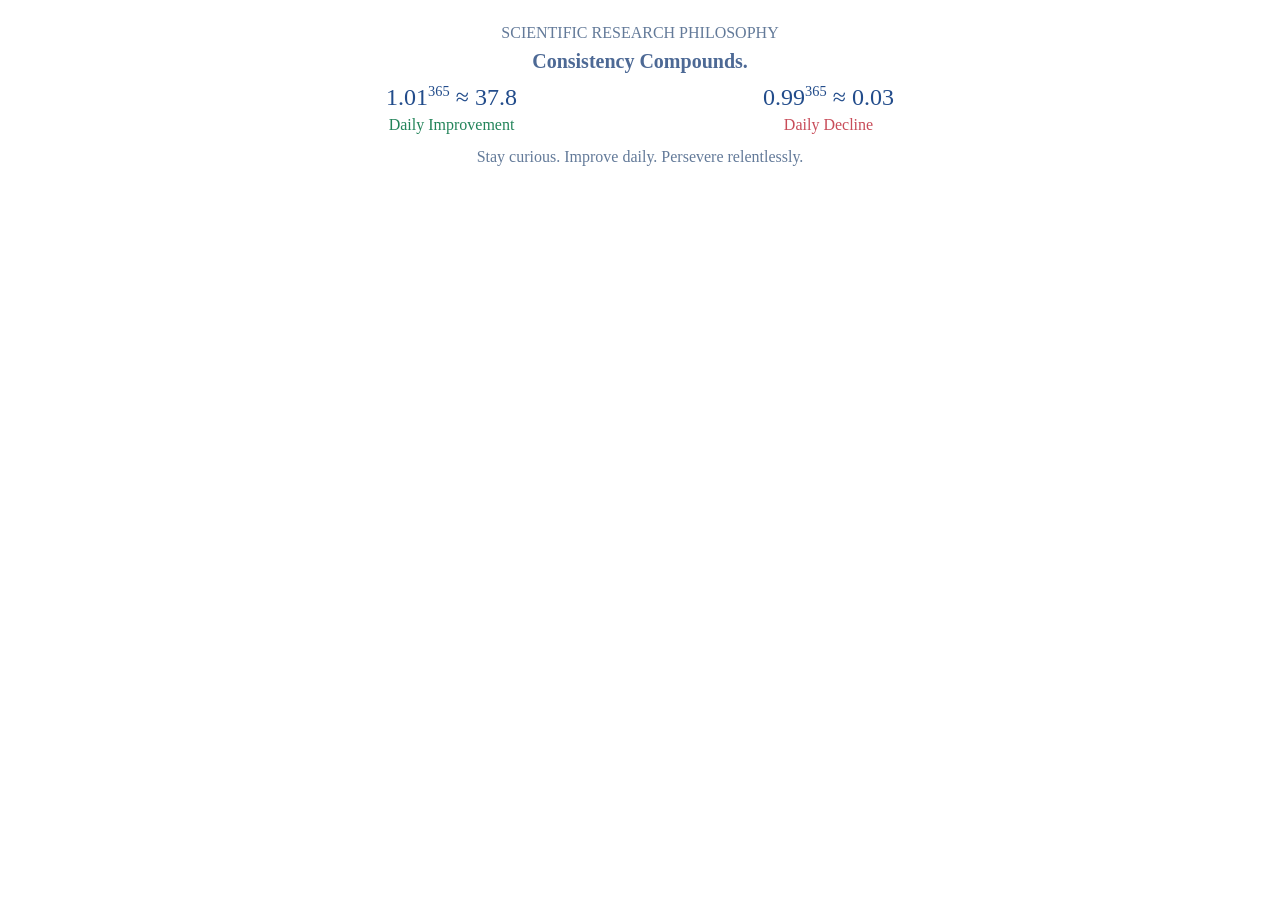
<file: research-philosophy.html>
<!DOCTYPE html>
<html lang="en">
<head>
  <meta charset="UTF-8" />
  <meta name="viewport" content="width=device-width, initial-scale=1.0" />
  <meta name="theme-color" content="#181818" />
  <title>Scientific Research Philosophy</title>
  <style>
    :root {
      color-scheme: light;
      --page-bg: transparent;
      --card-bg: rgba(255, 255, 255, 0.82);
      --text: #224c8b;
      --muted: #637a99;
      --green: #23845a;
      --red: #c84c59;
    }

    *, *::before, *::after { box-sizing: border-box; }

    html, body { margin: 0; padding: 0; }

    body {
      background: var(--page-bg);
      color: var(--text);
      font-family: Georgia, serif;
    }

    .philosophy-card {
      width: min(860px, calc(100% - 24px)); /* Compact outer width; adjust 860px to taste */
      margin: 8px auto;
      padding: 16px 22px 17px;
      border-radius: 20px;
      background: var(--card-bg);
      text-align: center;
    }

    .eyebrow {
      margin: 0;
      color: var(--muted);
      font-size: 1em;
      text-transform: uppercase;
    }

    h1 {
      margin: 9px 0 0;
      color: #4d6995;
      font-size: 1.25em;
      font-weight: 700;
      line-height: 1;
    }

    .comparison {
      display: grid;
      grid-template-columns: repeat(2, minmax(0, 1fr));
      gap: 14px;
      max-width: 740px;
      margin: 13px auto 0;
    }

    .formula {
      margin: 0;
      font-size: 1.5em;
      font-weight: 400;
      line-height: 1.12;
      white-space: nowrap;
      font-variant-numeric: lining-nums;
    }

    .formula sup {
      font-size: 60%;
      line-height: 0;
      vertical-align: super;
    }

    .comparison-label {
      margin: 5px 0 0;
      font-size: 1em;
    }

    .improvement .comparison-label { color: var(--green); }
    .decline .comparison-label { color: var(--red); }

    .closing-message {
      margin: 12px 0 0;
      color: var(--muted);
      font-size: 1em;
      line-height: 1.35;
    }

    @media (max-width: 650px) {
      .philosophy-card {
        width: calc(100% - 20px);
        margin: 7px auto;
        border-radius: 17px;
        padding: 15px 10px 16px;
      }
      h1 { margin-top: 10px; }
      .comparison { gap: 10px; margin-top: 14px; }
      .formula { font-size: 1.25em; }
      .comparison-label { margin-top: 5px; }
      .closing-message { margin-top: 13px; }
    }

    @media (max-width: 360px) {
      .formula { font-size: 1.2em; }
      .comparison { gap: 6px; }
    }
  </style>
</head>
<body>
  <main class="philosophy-card" aria-labelledby="philosophy-title">
    <p class="eyebrow">Scientific Research Philosophy</p>
    <h1 id="philosophy-title">Consistency Compounds.</h1>

    <section class="comparison" aria-label="Daily improvement versus daily decline">
      <div class="improvement">
        <p class="formula">1.01<sup>365</sup> ≈ 37.8</p>
        <p class="comparison-label">Daily Improvement</p>
      </div>
      <div class="decline">
        <p class="formula">0.99<sup>365</sup> ≈ 0.03</p>
        <p class="comparison-label">Daily Decline</p>
      </div>
    </section>

    <p class="closing-message">Stay curious. Improve daily. Persevere relentlessly.</p>
  </main>
</body>
</html>
</file>
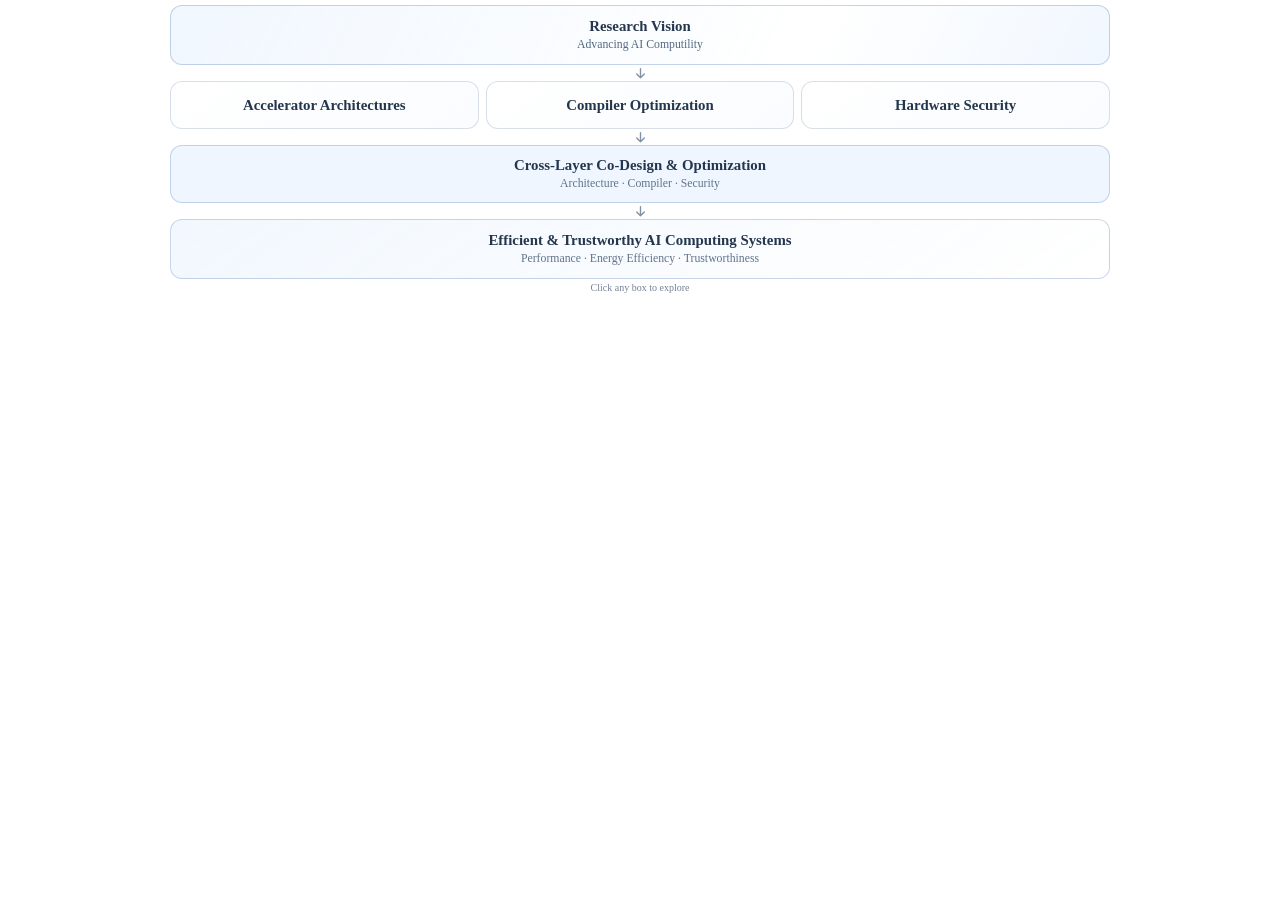
<file: research-vision.html>
<!DOCTYPE html>
<html lang="en">
<head>
  <meta charset="UTF-8">
  <meta name="viewport" content="width=device-width, initial-scale=1">
  <meta name="theme-color" content="#181818">
  <meta name="description" content="Interactive research vision diagram: architecture, compiler optimization, and hardware security.">
  <title>Research Vision | Interactive Roadmap</title>
  <style>
    :root {
      color-scheme: light;
      --bg: transparent;
      --panel: rgba(255, 255, 255, .66);
      --card: rgba(255, 255, 255, .76);
      --text: #24364d;
      --muted: #61738a;
      --line: rgba(66, 101, 145, .2);
      --accent: #527bbd;
      --focus: #316da8;
    }
    *, *::before, *::after { box-sizing: border-box; }
    html { scroll-behavior: smooth; }
    body {
      margin: 0;
      min-height: 0;
      height: auto;
      background: transparent;
      color: var(--text);
      font-family: Georgia, serif;
    font-size: 14px;
    }
    .diagram {
      width: min(100%, 960px);
      margin: 0 auto;
      padding: 5px 10px 2px;
    }
    .node {
      display: flex;
      flex-direction: column;
      align-items: center;
      justify-content: center;
    gap: 3px;
    width: 100%;
      min-width: 0;
      text-align: center;
    border-radius: 12px;
    padding: 6px 12px;
      background: var(--panel);
      border: 1px solid rgba(74, 108, 151, .18);
      color: var(--text);
      appearance: none;
      font: inherit;
      cursor: pointer;
      position: relative;
      transition: background-color 160ms ease, border-color 160ms ease, transform 160ms ease, box-shadow 160ms ease;
    }
    .node:focus-visible {
      outline: 3px solid var(--focus);
      outline-offset: 4px;
    }
    .node:hover { background-color: rgba(255, 255, 255, .94); border-color: rgba(82, 123, 189, .48); transform: translateY(-2px); box-shadow: 0 8px 22px rgba(45, 71, 105, .12); }
    .node:active { transform: translateY(0) scale(0.995); }
    /* Static blue → teal → violet gradient border, matching the reference. */
    .node[aria-expanded="true"] {
      border-color: #54a9f8; /* Fallback when gradient masking is unsupported. */
      box-shadow: 0 0 0 1px rgba(76, 175, 235, .13), 0 8px 24px rgba(99, 102, 241, .10);
    }
    .node[aria-expanded="true"]::after {
      content: "";
      position: absolute;
      inset: -2px;
      border-radius: inherit;
      padding: 3px;
      background: linear-gradient(
        125deg,
        #49a7fa 0%,
        #38c9e2 25%,
        #2ddfc0 51%,
        #9386f4 78%,
        #b065ef 100%
      );
      -webkit-mask: linear-gradient(#fff 0 0) content-box, linear-gradient(#fff 0 0);
      -webkit-mask-composite: xor;
      mask: linear-gradient(#fff 0 0) content-box, linear-gradient(#fff 0 0);
      mask-composite: exclude;
      pointer-events: none;
    }
    .node__title { font-size: 1.06em; line-height: 1.22; font-weight: 700; }
    .node__subtitle { color: var(--muted); font-size: .84em; line-height: 1.25; }
    .vision {
    min-height: 60px;
    background: linear-gradient(115deg, rgba(239, 246, 255, .88), rgba(255, 255, 255, .72) 68%, rgba(239, 246, 255, .88));
      border-color: rgba(82, 123, 189, .32);
    }
    .vision .node__subtitle { color: #526982; }
    .directions { display: grid; grid-template-columns: repeat(3, minmax(0, 1fr)); gap: 7px; }
    .direction { background: linear-gradient(145deg, rgba(255, 255, 255, .8), rgba(247, 250, 255, .68)); border-color: var(--line); min-height: 48px; border-radius: 12px; }
    .method { min-height: 58px; border-color: rgba(82, 123, 189, .3); background: rgba(232, 242, 255, .68); }
    .outcome { background: linear-gradient(145deg, rgba(239, 246, 255, .82), rgba(255, 255, 255, .72)); border-color: rgba(82, 123, 189, .3); min-height: 60px; }
    .connector {
      height: 16px;
      display: flex;
      align-items: center;
      justify-content: center;
      color: #8190a3;
      user-select: none;
      pointer-events: none;
    }
    .connector svg { width: 13px; height: 13px; }
    .hint {
      margin: 3px 0 0;
      color: #748197;
    font-size: 10px;
    text-align: center;
    }
    .popover {
      position: fixed;
      z-index: 101;
      width: min(380px, calc(100vw - 24px));
      max-height: min(440px, calc(100dvh - 32px));
      overflow-y: auto;
      border: 1px solid rgba(72, 101, 139, .24);
    border-radius: 14px;
    background: rgba(255, 255, 255, .96);
      color: #26384f;
      box-shadow: 0 22px 60px rgba(38, 60, 87, .2), 0 4px 14px rgba(38, 60, 87, .1);
      backdrop-filter: blur(14px);
      padding: 16px 18px 15px;
      overscroll-behavior: contain;
    }
    .popover[hidden], .scrim[hidden] { display: none !important; }
    .popover__eyebrow {
      font-size: small;
      font-weight: 700;
      color: #527bbd;
      text-transform: uppercase;
      padding-right: 36px;
    }
    .popover h2 { margin: 6px 34px 5px 0; font-size: 1.22em; line-height: 1.3; }
    .popover__zh { color: #526982; font-size: .92em; margin: 0 0 9px; }
    .popover__desc { font-size: .95em; line-height: 1.5; color: #394c63; margin: 0; }
    .popover__tags { display: flex; flex-wrap: wrap; gap: 5px; margin-top: 11px; }
    .tag {
      padding: 4px 7px;
      border: 1px solid rgba(82, 123, 189, .2);
      background: rgba(82, 123, 189, .07);
      color: #3e5c80;
      font-size: small;
      border-radius: 999px;
    }
    .popover__close {
      position: absolute;
      right: 13px;
      top: 13px;
      width: 32px;
      height: 32px;
      border: 0;
      border-radius: 9px;
      background: #e8eef6;
      color: #344a64;
      font-size: 22px;
      line-height: 1;
      cursor: pointer;
    }
    .popover__close:hover, .popover__close:focus-visible { background: #dce7f4; }
    .popover__caret {
      position: absolute;
      width: 13px;
      height: 13px;
      left: var(--caret-left, 50%);
      transform: translateX(-50%) rotate(45deg);
      background: rgba(255, 255, 255, .96);
      pointer-events: none;
    }
    .popover[data-side="below"] { overflow: visible; }
    .popover[data-side="above"] { overflow: visible; }
    .popover[data-side="below"] .popover__caret {
      top: -7px; border-top: 1px solid rgba(72, 101, 139, .24); border-left: 1px solid rgba(72, 101, 139, .24);
    }
    .popover[data-side="above"] .popover__caret {
      bottom: -7px; border-bottom: 1px solid rgba(72, 101, 139, .24); border-right: 1px solid rgba(72, 101, 139, .24);
    }
    .scrim { display: none; }
    @media (max-width: 760px) {
      .diagram { padding: 5px 8px 5px; }
      .vision { min-height: 58px; }
      .directions { grid-template-columns: 1fr; gap: 5px; }
      .direction { min-height: 43px; }
      .method, .outcome { min-height: 58px; }
      .node { padding: 6px 10px; border-radius: 11px; gap: 3px; }
      .connector { height: 15px; }
      .connector svg { width: 12px; height: 12px; }
      .scrim:not([hidden]) {
        display: block;
        position: fixed;
        inset: 0;
        background: rgba(31, 49, 72, .2);
        z-index: 100;
      }
      .popover {
        left: 12px !important;
        right: 12px !important;
        bottom: 12px !important;
        top: auto !important;
        width: auto !important;
        max-height: min(68dvh, 440px);
        border-radius: 18px;
        padding: 16px 18px;
      }
      .popover[data-side="below"], .popover[data-side="above"] { overflow-y: auto; }
      .popover__caret { display: none; }
    }
    @media (prefers-reduced-motion: reduce) {
      *, *::before, *::after { scroll-behavior: auto !important; transition-duration: .01ms !important; }
    }
  </style>
</head>
<body>
  <main class="diagram" aria-label="Research vision interactive diagram">
    <button type="button" class="node vision" data-topic="vision" aria-expanded="false" aria-controls="research-popover" aria-haspopup="dialog">
      <span class="node__title">Research Vision</span>
      <span class="node__subtitle">Advancing AI Computility</span>
    </button>
    <div class="connector" aria-hidden="true">
      <svg viewBox="0 0 24 24" fill="none" stroke="currentColor" stroke-width="2.5" stroke-linecap="round" stroke-linejoin="round"><path d="M12 3v17m-7-7 7 7 7-7"/></svg>
    </div>
    <section class="directions" aria-label="Three research directions">
      <button type="button" class="node direction" data-topic="architecture" aria-expanded="false" aria-controls="research-popover" aria-haspopup="dialog">
        <span class="node__title">Accelerator Architectures</span>
      </button>
      <button type="button" class="node direction" data-topic="compiler" aria-expanded="false" aria-controls="research-popover" aria-haspopup="dialog">
        <span class="node__title">Compiler Optimization</span>
      </button>
      <button type="button" class="node direction" data-topic="security" aria-expanded="false" aria-controls="research-popover" aria-haspopup="dialog">
        <span class="node__title">Hardware Security</span>
      </button>
    </section>
    <div class="connector" aria-hidden="true">
      <svg viewBox="0 0 24 24" fill="none" stroke="currentColor" stroke-width="2.5" stroke-linecap="round" stroke-linejoin="round"><path d="M12 3v17m-7-7 7 7 7-7"/></svg>
    </div>
    <button type="button" class="node method" data-topic="codesign" aria-expanded="false" aria-controls="research-popover" aria-haspopup="dialog">
      <span class="node__title">Cross-Layer Co-Design &amp; Optimization</span>
      <span class="node__subtitle">Architecture · Compiler · Security</span>
    </button>
    <div class="connector" aria-hidden="true">
      <svg viewBox="0 0 24 24" fill="none" stroke="currentColor" stroke-width="2.5" stroke-linecap="round" stroke-linejoin="round"><path d="M12 3v17m-7-7 7 7 7-7"/></svg>
    </div>
    <button type="button" class="node outcome" data-topic="outcome" aria-expanded="false" aria-controls="research-popover" aria-haspopup="dialog">
      <span class="node__title">Efficient &amp; Trustworthy AI Computing Systems</span>
      <span class="node__subtitle">Performance · Energy Efficiency · Trustworthiness</span>
    </button>
    <p class="hint">Click any box to explore</p>
  </main>
  <div id="popover-scrim" class="scrim" hidden aria-hidden="true"></div>
  <aside id="research-popover" class="popover" role="dialog" aria-modal="false" aria-labelledby="popover-title" aria-describedby="popover-desc" data-side="below" hidden>
    <span class="popover__caret" aria-hidden="true"></span>
    <button class="popover__close" id="popover-close" type="button" aria-label="Close description">×</button>
    <div class="popover__eyebrow" id="popover-category"></div>
    <h2 id="popover-title"></h2>
    <p class="popover__zh" id="popover-zh"></p>
    <p class="popover__desc" id="popover-desc"></p>
    <div class="popover__tags" id="popover-tags" aria-label="Keywords"></div>
  </aside>
  <script>
    const TOPICS = {
      vision: {
        category: 'Research Vision',
        title: 'Advancing AI Computility',
        zh: 'Research Vision: Advancing AI Computing Capabilities',
        description: 'Explore high-performance, energy-efficient, and trustworthy AI computing architectures and systems that support next-generation intelligent applications.',
        tags: ['High Performance', 'Energy Efficiency', 'Trustworthy AI']
      },
      architecture: {
        category: 'Research Direction 01',
        title: 'Accelerator Architectures',
        zh: 'Novel AI Accelerator Architectures',
        description: 'Investigate novel accelerator microarchitectures, dataflows, memory hierarchies, and processing-in-memory technologies for large language models and AI workloads to reduce data movement and improve computational efficiency.',
        tags: ['LLM Acceleration', 'Dataflow', 'PIM / CIM']
      },
      compiler: {
        category: 'Research Direction 02',
        title: 'Compiler Optimization',
        zh: 'Compiler Optimization and Design Space Exploration',
        description: 'Investigate hardware-aware operator mapping, data layout, task scheduling, memory allocation, and design space exploration to enable joint optimization across AI models, compilers, and hardware architectures.',
        tags: ['Hardware-Aware Mapping', 'Scheduling', 'DSE']
      },
      security: {
        category: 'Research Direction 03',
        title: 'Hardware Security',
        zh: 'Hardware Security and Trustworthy Computing',
        description: 'Explore security mechanisms for AI accelerators, protection of computational data and intermediate results, and privacy-preserving computing, while balancing security, hardware overhead, and system performance.',
        tags: ['Secure Accelerators', 'Data Protection', 'Privacy']
      },
      codesign: {
        category: 'Research Methodology',
        title: 'Cross-Layer Co-Design & Optimization',
        zh: 'Cross-Layer Architecture–Compiler–Security Co-Design and Optimization',
        description: 'Integrate architecture design, compiler mapping, and security mechanisms into a unified optimization framework to jointly balance computational throughput, data access overhead, energy efficiency, and security and trustworthiness requirements.',
        tags: ['Architecture', 'Compiler', 'Security']
      },
      outcome: {
        category: 'Research Goal',
        title: 'Efficient & Trustworthy AI Computing Systems',
        zh: 'Building Energy-Efficient and Trustworthy AI Computing Systems',
        description: 'For real-world AI applications, balance performance, energy consumption, and trustworthiness to develop high-performance, energy-efficient, and secure AI computing systems.',
        tags: ['Performance', 'Energy Efficiency', 'Trustworthiness']
      }
    };
    const nodes = Array.from(document.querySelectorAll('[data-topic]'));
    const popover = document.getElementById('research-popover');
    const scrim = document.getElementById('popover-scrim');
    const closeButton = document.getElementById('popover-close');
    const category = document.getElementById('popover-category');
    const title = document.getElementById('popover-title');
    const zh = document.getElementById('popover-zh');
    const description = document.getElementById('popover-desc');
    const tagsContainer = document.getElementById('popover-tags');
    let activeNode = null;
    function closePopover(restoreFocus = false) {
      if (!activeNode) return;
      const oldNode = activeNode;
      activeNode = null;
      oldNode.setAttribute('aria-expanded', 'false');
      popover.hidden = true;
      scrim.hidden = true;
      if (restoreFocus) oldNode.focus();
    }
    function positionPopover() {
      if (!activeNode || popover.hidden || window.matchMedia('(max-width: 760px)').matches) return;
      const anchor = activeNode.getBoundingClientRect();
      const gap = 17;
      const margin = 16;
      const width = popover.offsetWidth;
      const height = popover.offsetHeight;
      const left = Math.min(Math.max(anchor.left + anchor.width / 2 - width / 2, margin), window.innerWidth - width - margin);
      const spaceBelow = window.innerHeight - anchor.bottom - margin;
      const spaceAbove = anchor.top - margin;
      const preferBelow = spaceBelow >= height + gap || (spaceBelow >= spaceAbove && spaceAbove < height + gap);
      const top = preferBelow
        ? Math.min(anchor.bottom + gap, window.innerHeight - height - margin)
        : Math.max(margin, anchor.top - height - gap);
      popover.style.left = `${left}px`;
      popover.style.top = `${top}px`;
      popover.dataset.side = preferBelow ? 'below' : 'above';
      const caretLeft = Math.max(20, Math.min(width - 20, anchor.left + anchor.width / 2 - left));
      popover.style.setProperty('--caret-left', `${caretLeft}px`);
    }
    function openPopover(node, keyboard = false) {
      if (activeNode === node) { closePopover(keyboard); return; }
      if (activeNode) activeNode.setAttribute('aria-expanded', 'false');
      activeNode = node;
      activeNode.setAttribute('aria-expanded', 'true');
      const data = TOPICS[node.dataset.topic];
      category.textContent = data.category;
      title.textContent = data.title;
      zh.textContent = data.zh;
      description.textContent = data.description;
      tagsContainer.replaceChildren(...data.tags.map((label) => {
        const span = document.createElement('span');
        span.className = 'tag';
        span.textContent = label;
        return span;
      }));
      popover.hidden = false;
      scrim.hidden = false;
      positionPopover();
      if (keyboard) closeButton.focus();
    }
    nodes.forEach((node) => {
      node.addEventListener('click', (event) => openPopover(node, event.detail === 0));
    });
    closeButton.addEventListener('click', () => closePopover(true));
    scrim.addEventListener('click', () => closePopover());
    document.addEventListener('pointerdown', (event) => {
      if (activeNode && !popover.contains(event.target) && !event.target.closest('[data-topic]')) closePopover();
    });
    document.addEventListener('keydown', (event) => {
      if (event.key === 'Escape' && activeNode) { event.preventDefault(); closePopover(true); }
    });
    window.addEventListener('resize', positionPopover);
    window.addEventListener('scroll', positionPopover, { passive: true });

    // Match an embedded same-origin iframe's height to the diagram's content.
    // This avoids unused whitespace when the original iframe has a fixed height.
    function fitEmbeddedHeight() {
      if (window === window.parent) return;
      const height = Math.ceil(document.querySelector('.diagram').getBoundingClientRect().height);
      try {
        if (window.frameElement) {
          window.frameElement.style.height = `${height}px`;
          window.frameElement.style.minHeight = '0';
        }
      } catch (_) { /* A cross-origin parent controls its own iframe size. */ }
    }
    if ('ResizeObserver' in window) {
      new ResizeObserver(fitEmbeddedHeight).observe(document.querySelector('.diagram'));
    }
    window.addEventListener('load', fitEmbeddedHeight);
  </script>
</body>
</html>
</file>
